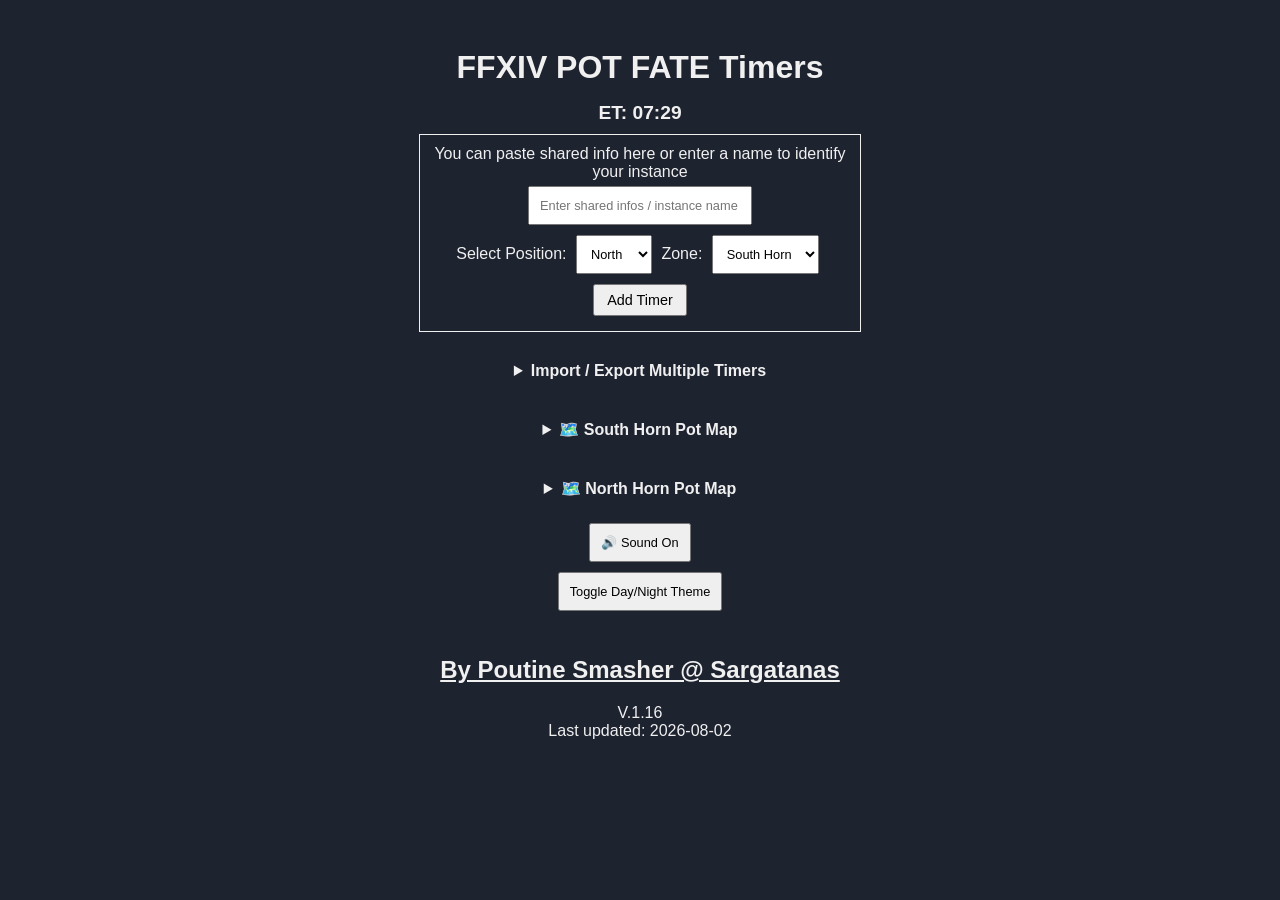
<file: index.html>
<!DOCTYPE html>
<html lang="en">

<head>
  <meta charset="UTF-8">
  <title>FFXIV POT FATE Timers</title>
  <link rel="icon" href="./favicon.ico" type="image/svg+xml">
  <link rel="stylesheet" href="index.css">
</head>

<body>
  <header>
    <h1>FFXIV POT FATE Timers</h1>
    <div id="eorzea-time">ET: 00:00</div>
  </header>

  <div class="input-container">
    <label for="instanceInput"> You can paste shared info here or enter a name to identify your instance </label>
    <br>
    <input type="text" class="instanceInput" id="instanceInput" placeholder="Enter shared infos / instance name">
    <div>
      <label for="positionInput">Select Position:</label>
      <select id="positionInput">
        <option>North</option>
        <option>South</option>
      </select>
      <label for="zoneInput">Zone:</label>
      <select id="zoneInput">
        <option>South Horn</option>
        <option>North Horn</option>
      </select>
    </div>

    <button onclick="addTimer()" style="padding:6px 12px;font-size:0.9rem;">Add Timer</button>
  </div>

  <div id="notification-popup" style="display:none;">
    <p id="notification-message"></p>
  </div>
  <details style="margin:10px 0;width:320px;display: flex;flex-direction: column;align-items: center;">
    <summary style="margin:10px 0;cursor:pointer;font-weight:bold;text-align: center;">Import / Export Multiple Timers
    </summary>
    <br>
    <div class="input-container" style="width: fit-content;">
      <textarea id="jsonArea"
        style="width: 700px; height:120px; background:var(--bg-color); color:var(--text-color); border:1px solid var(--text-color);"></textarea>
      <button onclick="exportToTextarea()">Export to Clipboard</button>
      <button onclick="importFromTextarea()">Import from Textarea</button>
    </div>
  </details>
  <div id="timers"></div>

<details id="southHornMap" style="margin:20px auto; max-width:820px;">
    <summary style="cursor:pointer;font-weight:bold;">
        🗺️ South Horn Pot Map
    </summary>

    <img
        src="./800px-South_Horn_Pot_Coffers_Color_Coded.jpg"
        alt="South Horn Pot Coffers"
        width="800"
        style="max-width:100%;height:auto;display:block;margin:10px auto;">

    <div style="text-align:center;">
        <a class="whiteLink"
           href="https://consolegameswiki.com/wiki/Persistent_Pot"
           target="_blank">
            Map source
        </a>
    </div>
</details>

<details id="northHornMap" style="margin:20px auto; max-width:820px;">
    <summary style="cursor:pointer;font-weight:bold;">
        🗺️ North Horn Pot Map
    </summary>

    <img
        src="./800px-North_Horn_Pot_Coffers.jpg"
        alt="North Horn Pot Coffers"
        width="800"
        style="max-width:100%;height:auto;display:block;margin:10px auto;">

    <div style="text-align:center;">
        <a class="whiteLink"
           href="https://consolegameswiki.com/wiki/Persistent_Pot"
           target="_blank">
            Map source
        </a>
    </div>
</details>

  <button id="muteToggle" onclick="toggleMute()">🔊 Sound On</button>
  <button id="themeToggle" onclick="toggleTheme()">Toggle Day/Night Theme</button>
  <script>
    const FATE_DURATION = 1800;
    let timers = {};
    let soundMuted = JSON.parse(localStorage.getItem('soundMuted') || 'false');

    function playAlertSound() {
      if (soundMuted) return;

      const ctx = new (window.AudioContext || window.webkitAudioContext)();
      const o = ctx.createOscillator();
      const g = ctx.createGain();

      o.type = 'sine';
      o.frequency.value = 880;
      o.connect(g);
      g.connect(ctx.destination);

      g.gain.setValueAtTime(0.25, ctx.currentTime);
      g.gain.exponentialRampToValueAtTime(0.001, ctx.currentTime + 0.6);

      o.start();
      o.stop(ctx.currentTime + 0.6);
    }

    function toggleMute() {
      soundMuted = !soundMuted;
      localStorage.setItem('soundMuted', JSON.stringify(soundMuted));
      document.getElementById('muteToggle').textContent =
        soundMuted ? '🔇 Sound Off' : '🔊 Sound On';
    }

    (function () {
      const btn = document.getElementById('muteToggle');
      if (btn) {
        btn.textContent = soundMuted ? '🔇 Sound Off' : '🔊 Sound On';
      }
    })();

    function updateEorzeaTime() {
      const now = Date.now();
      const eMillis = now * 20.5714285714;
      const e = new Date(eMillis);
      const h = String(e.getUTCHours()).padStart(2, '0');
      const m = String(e.getUTCMinutes()).padStart(2, '0');
      document.getElementById('eorzea-time').textContent = `ET: ${h}:${m}`;
    }
    setInterval(updateEorzeaTime, 1000);
    updateEorzeaTime();

    function formatTime(s) { return `${String(Math.floor(s / 60)).padStart(2, '0')}:${String(s % 60).padStart(2, '0')}`; }
    function positionLabel(p) { return p + " -"; }

    function saveTimers() {
      const out = {};
      for (const id in timers) {
        const t = timers[id];
        out[id] = {
          name: t.name,
          zone: t.zone,
          position: t.position,
          endTime: t.endTime || null,
          running: t.running
        };
      }
      localStorage.setItem("fateTimers", JSON.stringify(out));
    }

    function loadTimers() {
      const saved = localStorage.getItem("fateTimers");
      if (!saved) return;
      const data = JSON.parse(saved);
      for (const id in data) {
        const d = data[id];
        let remaining = FATE_DURATION;
        if (d.endTime && d.running) { remaining = Math.max(0, Math.floor((d.endTime - Date.now()) / 1000)); }
        createTimerElement(
          id,
          d.name,
          d.zone || "South Horn",
          d.position || "North",
          remaining,
          d.running
        );
      }
    }

    function updateDisplay(id) {
      const t = timers[id];
      const disp = document.getElementById(`display-${id}`);
      const box = document.getElementById(`timer-${id}`);
      if (!disp) return;
      disp.textContent =
        `${t.zone} • ${positionLabel(t.position)} ${formatTime(t.remaining)}`;
      if (t.remaining <= 300) box.classList.add("warning"); else box.classList.remove("warning");
    }

    function startTimer(id) {
      const t = timers[id];
      if (t.interval) clearInterval(t.interval);
      t.running = true;
      t.endTime = Date.now() + t.remaining * 1000;
      t.interval = setInterval(() => {
        t.remaining = Math.max(0, Math.floor((t.endTime - Date.now()) / 1000));
        updateDisplay(id);
        if (t.remaining <= 0) {
          clearInterval(t.interval);
          t.running = false;
          playAlertSound();
          showNotification(`Pots in ${t.position} "${t.name}" should have respawned!`);
          swapPosition(id, true);
          startNewCycle(id);
        }
        saveTimers();
      }, 1000);
      updateDisplay(id); saveTimers();
    }

    function stopTimer(id) {
      const t = timers[id];
      if (t.interval) clearInterval(t.interval);
      t.running = false;
      t.interval = null;
      t.endTime = null;
      saveTimers();
    }

    function adjustTimer(id, delta) {
      const t = timers[id];
      t.remaining = Math.max(0, t.remaining + delta);
      if (t.running) { t.endTime = Date.now() + t.remaining * 1000; }
      updateDisplay(id);
      saveTimers();
    }

    function startNewCycle(id) {
      const t = timers[id];
      t.remaining = FATE_DURATION;
      t.endTime = Date.now() + FATE_DURATION * 1000;
      t.running = true;
      updateDisplay(id);
      saveTimers();
      startTimer(id);
    }

    function swapPosition(id, save = true) {
      const t = timers[id];
      t.position = t.position === "North" ? "South" : "North";
      if (save) { updateDisplay(id); saveTimers(); }
    }

    function resetTimer(id) {
      const t = timers[id];
      clearInterval(t.interval);
      t.remaining = FATE_DURATION;
      t.endTime = null;
      t.running = false;
      updateDisplay(id);
      saveTimers();
      startTimer(id);
    }

    function deleteTimer(id) {
      const t = timers[id];
      clearInterval(t?.interval);
      delete timers[id];
      document.getElementById(`timer-${id}`)?.remove();
      saveTimers();
    }

    function renameTimer(id, n) { timers[id].name = n.trim(); saveTimers(); }

    function createTimerElement(id, name, zone, pos, remaining, run) {
      const box = document.createElement("div");
      box.className = "timer-container";
      box.id = `timer-${id}`;
      box.innerHTML = `
         <input class="timer-title" id="title-${id}" value="${name}" onchange="renameTimer('${id}',this.value)">
                 

         <div id="display-${id}" class="timer-display">${zone} • ${positionLabel(pos)} ${formatTime(remaining)}</div>
         <button onclick="startTimer('${id}')">Start</button>
         <button onclick="stopTimer('${id}')">Stop</button>
         <button onclick="resetTimer('${id}')">Reset</button><br>
         <button onclick="swapPosition('${id}')">Toggle Position</button>
         <button onclick="linkTimer('${id}')">Share Timer</button><br>
         <button onclick="adjustTimer('${id}',60)">+1 min</button>
         <button onclick="adjustTimer('${id}',-60)">-1 min</button><br>
         <button onclick="adjustTimer('${id}',5)">+5 sec</button>
         <button onclick="adjustTimer('${id}',-5)">-5 sec</button><br>
         <button onclick="deleteTimer('${id}')">Delete</button>
         `;

      document.getElementById("timers").appendChild(box);
      timers[id] = {
        name,
        zone,
        remaining,
        position: pos,
        interval: null,
        running: run,
        endTime: null
      };
      updateDisplay(id);
      if (run && remaining > 0) startTimer(id);
    }

    function linkTimer(id) {
      const t = timers[id];
      // Calculate the absolute timestamp in milliseconds
      const absoluteRespawnTime = Date.now() + (t.remaining * 1000);

      // Format: Instance Name | Position | Timestamp
      const message = `${t.name} | ${t.zone} | ${t.position} | ${absoluteRespawnTime}`;
      navigator.clipboard.writeText(message).then(() => {
        showNotification("Timer data copied to clipboard!");
      }).catch(err => {
        alert("Failed to copy: " + err);
      });
    }

    function addTimer() {
      let name = document.getElementById("instanceInput").value.trim();
      let pos = document.getElementById("positionInput").value;
      let zone = document.getElementById("zoneInput").value;
      let durationSeconds = FATE_DURATION;
      let shouldAutoStart = false;

      // Check if the input is a "Link" (contains the pipe '|' symbol)
      if (name.includes('|')) {
        const parts = name.split('|').map(p => p.trim());
        if (parts.length === 4) {
            name = parts[0];
            zone = parts[1];
            pos = parts[2];
            const endTime = parseInt(parts[3],10);

          const diff = Math.floor((endTime - Date.now()) / 1000);
          if (diff > 0) {
            durationSeconds = diff;
            shouldAutoStart = true;
          }
        }
      }

      if (!name) return alert("Please enter an instance name.");

      const id = "fate_" + Date.now();

      // Create the timer with the calculated duration
      createTimerElement(
          id,
          name,
          zone,
          pos,
          durationSeconds,
          shouldAutoStart
      );
      saveTimers();

      // Reset inputs
      document.getElementById("instanceInput").value = "";
    }

    function toggleTheme() {
      const t = document.body.className === "day" ? "" : "day";
      document.body.className = t;
      localStorage.setItem("theme", t);
    }
    (function () { const t = localStorage.getItem("theme"); if (t) document.body.className = t; })();

    function showNotification(msg) {
      const n = document.getElementById('notification-popup');
      const m = document.getElementById('notification-message');
      m.textContent = msg;
      n.style.display = 'block';
      setTimeout(() => n.style.opacity = '1', 10);
      setTimeout(() => {
        n.style.opacity = '0';
        setTimeout(() => n.style.display = 'none', 500);
      }, 3000);
    }

    function exportTimers() {
      const data = localStorage.getItem('fateTimers') || '{}';
      const blob = new Blob([data], { type: 'application/json' });
      const a = document.createElement('a');
      a.href = URL.createObjectURL(blob);
      a.download = 'fate_timers.json';
      a.click();
    }
    function importTimers(evt) {
      const file = evt.target.files[0];
      if (!file) return;
      const reader = new FileReader();
      reader.onload = e => {
        try {
          const json = JSON.parse(e.target.result);
          localStorage.setItem('fateTimers', JSON.stringify(json));
          location.reload();
        } catch (err) { alert('Invalid JSON: check if you copied correctly'); }
      };
      reader.readAsText(file);
    }
    function exportToTextarea() {
      document.getElementById('jsonArea').value = localStorage.getItem('fateTimers') || '{}';

      copyTextarea()
    }
    function importFromTextarea() {
      const text = document.getElementById('jsonArea').value.trim();
      try {
        const json = JSON.parse(text);
        localStorage.setItem('fateTimers', JSON.stringify(json));
        location.reload();
      } catch (e) { alert('Invalid JSON'); }
    }
    function copyTextarea() {
      const ta = document.getElementById('jsonArea');
      ta.select();
      document.execCommand('copy');
      alert('Exported to clipboard, now just paste it in chat');
    }
    loadTimers();
  </script>
  <footer style="margin-top:20px; text-align:center;">

    <a href="https://lalachievements.com/char/3357657/" target="_blank" rel="noopener"
      style="color:var(--text-color); font-weight:bold;">
      <h2>By Poutine Smasher @ Sargatanas</h2>
    </a>
    V.1.16
    <br>
    Last updated: 2026-08-02
  </footer>
</body>

</html>
</file>
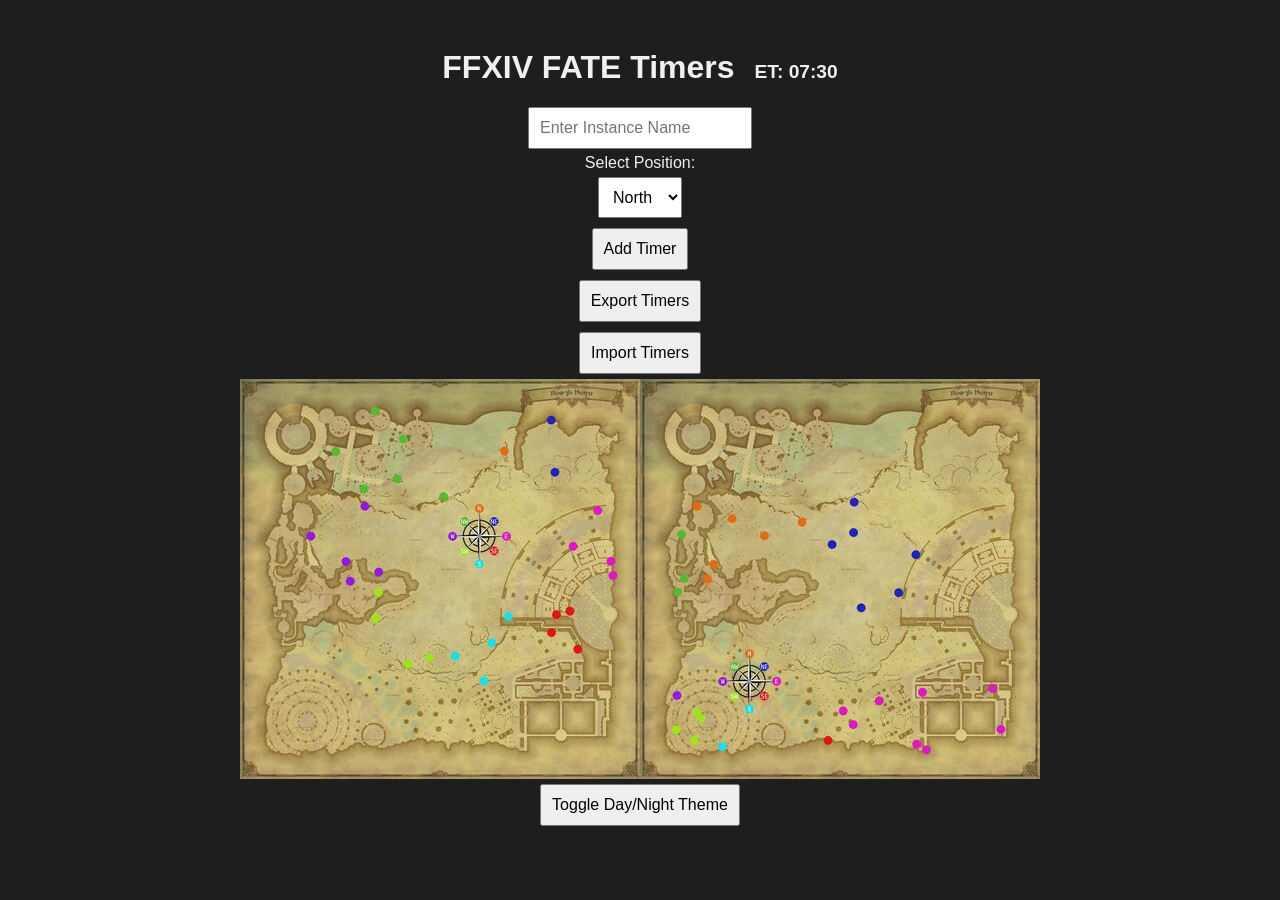
<file: fate_timer.html>
<!-- 
  Poutine Smasher @ Sargatanas 
  https://lalachievements.com/char/3357657/
-->
<!DOCTYPE html>
<html lang="en">
<head>
  <meta charset="UTF-8">
  <title>FFXIV FATE Timers</title>
  <style>
    :root {
      --bg-color: #1e1e1e;
      --text-color: #f0f0f0;
    }
    body.day {
      --bg-color: #ffffff;
      --text-color: #000000;
    }
    body {
      background-color: var(--bg-color);
      color: var(--text-color);
      font-family: Arial, sans-serif;
      display: flex;
      flex-direction: column;
      align-items: center;
      padding: 20px;
    }
    header {
      display: flex;
      justify-content: center;
      align-items: baseline;
      gap: 20px;
    }
    h1 {
      margin-bottom: 0.5em;
    }
    #eorzea-time {
      font-size: 1.2rem;
      font-weight: bold;
      color: var(--text-color);
    }
    input, button, select {
      padding: 10px;
      margin: 5px;
      font-size: 1rem;
    }
    .timer-container {
      border: 1px solid var(--text-color);
      padding: 10px;
      margin: 10px 0;
      width: 320px;
      text-align: center;
      transition: all 0.3s ease;
    }
    .timer-container.warning {
      border: 2px solid red;
      box-shadow: 0 0 10px red;
      background-color: rgba(255, 0, 0, 0.1);
    }
    .timer-title {
      font-size: 1rem;
      width: 90%;
      text-align: center;
      margin-bottom: 5px;
      border: none;
      background: transparent;
      color: var(--text-color);
      font-weight: bold;
    }
    .timer-title:focus {
      outline: none;
      background: rgba(255, 255, 255, 0.05);
    }
    .timer-display {
      font-size: 1.5rem;
      margin: 10px 0;
    }
    #timers {
      display: flex;
      flex-direction: row;
      flex-wrap: wrap;
      justify-content: center;
    }
    #notification-popup {
      position: fixed;
      bottom: 20px;
      right: 20px;
      background-color: #333;
      color: white;
      padding: 15px 25px;
      border-radius: 5px;
      box-shadow: 0 4px 8px rgba(0,0,0,0.2);
      z-index: 1000;
      opacity: 0;
      transition: opacity 0.5s ease-in-out;
    }
  </style>
</head>
<body>
  <header>
    <h1>FFXIV FATE Timers</h1>
    <div id="eorzea-time">ET: 00:00</div>
  </header>

  <input type="text" id="instanceInput" placeholder="Enter Instance Name">
  <label for="positionInput">Select Position:</label>
  <select id="positionInput"><option>North</option><option>South</option></select>
  <div id="notification-popup" style="display:none;"><p id="notification-message"></p></div>
  <button onclick="addTimer()">Add Timer</button></button>
  <button onclick="exportTimers()">Export Timers</button>
  <button onclick="document.getElementById('importFile').click()">Import Timers</button>
  <input type="file" id="importFile" style="display:none" accept="application/json" onchange="importTimers(event)"></button>
  <div id="timers"></div>
  <img alt="South Horn Pot Coffers Color Coded.jpg"
    src=".\800px-South_Horn_Pot_Coffers_Color_Coded.jpg" decoding="async" width="800"
    height="400" data-file-width="2048" data-file-height="1024">
  <button id="themeToggle" onclick="toggleTheme()">Toggle Day/Night Theme</button>

<script>
const FATE_DURATION = 1800;
let timers = {};

function updateEorzeaTime() {
  const now = Date.now();
  const eMillis = now * 20.5714285714;
  const e = new Date(eMillis);
  const h = String(e.getUTCHours()).padStart(2,'0');
  const m = String(e.getUTCMinutes()).padStart(2,'0');
  document.getElementById('eorzea-time').textContent = `ET: ${h}:${m}`;
}
setInterval(updateEorzeaTime,1000);
updateEorzeaTime();

function formatTime(s){return `${String(Math.floor(s/60)).padStart(2,'0')}:${String(s%60).padStart(2,'0')}`;}
function positionLabel(p){return p+" in";}

function saveTimers(){
  const out={};
  for(const id in timers){
    const t=timers[id];
    out[id]={name:t.name,position:t.position,endTime:t.endTime||null,running:t.running};
  }
  localStorage.setItem("fateTimers",JSON.stringify(out));
}

function loadTimers(){
  const saved=localStorage.getItem("fateTimers");
  if(!saved) return;
  const data=JSON.parse(saved);
  for(const id in data){
    const d=data[id];
    let remaining=FATE_DURATION;
    if(d.endTime && d.running){remaining=Math.max(0,Math.floor((d.endTime-Date.now())/1000));}
    createTimerElement(id,d.name,d.position||"North",remaining,d.running);
  }
}

function updateDisplay(id){
  const t=timers[id];
  const disp=document.getElementById(`display-${id}`);
  const box=document.getElementById(`timer-${id}`);
  if(!disp) return;
  disp.textContent = positionLabel(t.position)+" "+formatTime(t.remaining);
  if(t.remaining<=300) box.classList.add("warning"); else box.classList.remove("warning");
}

function startTimer(id){
  const t=timers[id];
  if(t.interval) clearInterval(t.interval);
  t.running=true;
  t.endTime=Date.now()+t.remaining*1000;
  t.interval=setInterval(()=>{
    t.remaining=Math.max(0,Math.floor((t.endTime-Date.now())/1000));
    updateDisplay(id);
    if(t.remaining<=0){
      clearInterval(t.interval);
      t.running=false;
      swapPosition(id,false);
      showNotification(`Pots in ${t.position} "${t.name}" should have respawned!`);
      startNewCycle(id);
    }
    saveTimers();
  },1000);
  updateDisplay(id); saveTimers();
}

function stopTimer(id){
  const t=timers[id];
  if(t.interval) clearInterval(t.interval);
  t.running=false;
  t.interval=null;
  t.endTime=null;
  saveTimers();
}

function adjustTimer(id,delta){
  const t=timers[id];
  t.remaining=Math.max(0,t.remaining+delta);
  if(t.running){t.endTime=Date.now()+t.remaining*1000;}
  updateDisplay(id);
  saveTimers();
}

function startNewCycle(id){
  const t=timers[id];
  t.remaining=FATE_DURATION;
  t.endTime=Date.now()+FATE_DURATION*1000;
  t.running=true;
  updateDisplay(id);
  saveTimers();
  startTimer(id);
}

function swapPosition(id,save=true){
  const t=timers[id];
  t.position = t.position==="North"?"South":"North";
  if(save){updateDisplay(id); saveTimers();}
}

function resetTimer(id){
  const t=timers[id];
  clearInterval(t.interval);
  t.remaining=FATE_DURATION;
  t.endTime=null;
  t.running=false;
  updateDisplay(id);
  saveTimers();
  startTimer(id);
}

function deleteTimer(id){
  const t=timers[id];
  clearInterval(t?.interval);
  delete timers[id];
  document.getElementById(`timer-${id}`)?.remove();
  saveTimers();
}

function renameTimer(id,n){timers[id].name=n.trim(); saveTimers();}

function createTimerElement(id,name,pos,remaining,run){
  const box=document.createElement("div");
  box.className="timer-container";
  box.id=`timer-${id}`;
  box.innerHTML=`
    <input class="timer-title" id="title-${id}" value="${name}" onchange="renameTimer('${id}',this.value)">
    <div id="display-${id}" class="timer-display">${positionLabel(pos)} ${formatTime(remaining)}</div>
    <button onclick="startTimer('${id}')">Start</button>
    <button onclick="stopTimer('${id}')">Stop</button>
    <button onclick="swapPosition('${id}')">Toggle</button>
    <button onclick="resetTimer('${id}')">Reset</button>
    <button onclick="deleteTimer('${id}')">Delete</button><br>
    <button onclick="adjustTimer('${id}',60)">+1 min</button>
    <button onclick="adjustTimer('${id}',-60)">-1 min</button>
  `;

  document.getElementById("timers").appendChild(box);
  timers[id]={name,remaining,position:pos,interval:null,running:run,endTime:null};
  updateDisplay(id);
  if(run && remaining>0) startTimer(id);
}

function addTimer(){
  const name=document.getElementById("instanceInput").value.trim();
  const pos=document.getElementById("positionInput").value;
  if(!name) return alert("Please enter an instance name.");
  const id="fate_"+Date.now();
  createTimerElement(id,name,pos,FATE_DURATION,false);
  saveTimers();
  document.getElementById("instanceInput").value="";
}

function toggleTheme(){
  const t=document.body.className==="day"?"":"day";
  document.body.className=t;
  localStorage.setItem("theme",t);
}
(function(){const t=localStorage.getItem("theme"); if(t) document.body.className=t;})();

function showNotification(msg){
  const n=document.getElementById('notification-popup');
  const m=document.getElementById('notification-message');
  m.textContent=msg;
  n.style.display='block';
  setTimeout(()=>n.style.opacity='1',10);
  setTimeout(()=>{
    n.style.opacity='0';
    setTimeout(()=>n.style.display='none',500);
  },3000);
}

function exportTimers(){
  const data = localStorage.getItem('fateTimers') || '{}';
  const blob = new Blob([data],{type:'application/json'});
  const a=document.createElement('a');
  a.href=URL.createObjectURL(blob);
  a.download='fate_timers.json';
  a.click();
}
function importTimers(evt){
  const file=evt.target.files[0];
  if(!file) return;
  const reader=new FileReader();
  reader.onload=e=>{
    try{
      const json=JSON.parse(e.target.result);
      localStorage.setItem('fateTimers',JSON.stringify(json));
      location.reload();
    }catch(err){alert('Invalid JSON file');}
  };
  reader.readAsText(file);
}
loadTimers();
</script>
</body>
</html>
</file>
<file: index.css>
:root {
    --bg-color: #1e2330;
    --text-color: #f0f0f0;
}

body.day {
    --bg-color: #ffffff;
    --text-color: #000000;
}

body {
    background-color: var(--bg-color);
    color: var(--text-color);
    font-family: Roboto, sans-serif;
    display: flex;
    flex-direction: column;
    align-items: center;
    padding: 20px;
}

header {
    display: flex;
    justify-content: center;
    align-items: center;
    flex-direction: column;
}

h1 {
    margin-bottom: 0.5em;
}

#eorzea-time {
    font-size: 1.2rem;
    font-weight: bold;
    color: var(--text-color);
}

input,
button,
select {
    padding: 10px;
    margin: 5px;
    font-size: .8rem;
}

.timer-container,
.input-container {
    border: 1px solid var(--text-color);
    padding: 10px;
    margin: 10px 0;
    width: 420px;
    text-align: center;
    transition: all 0.3s ease;
}

.instanceInput, .timestampInput {
    width: 200px;
}

.timer-container.warning {
    border: 2px solid red;
    box-shadow: 0 0 10px red;
    background-color: rgba(255, 0, 0, 0.1);
}

.timer-title {
    font-size: 1rem;
    width: 90%;
    text-align: center;
    margin-bottom: 5px;
    border: none;
    background: transparent;
    color: var(--text-color);
    font-weight: bold;
}

.timer-title:focus {
    outline: none;
    background: rgba(255, 255, 255, 0.05);
}

.timer-display {
    font-size: 1.5rem;
    margin: 10px 0;
}

#timers {
    display: flex;
    flex-direction: row;
    flex-wrap: wrap;
    justify-content: center;
}

#notification-popup {
    position: fixed;
    bottom: 20px;
    right: 20px;
    background-color: #333;
    color: white;
    padding: 15px 25px;
    border-radius: 5px;
    box-shadow: 0 4px 8px rgba(0, 0, 0, 0.2);
    z-index: 1000;
    opacity: 0;
    transition: opacity 0.5s ease-in-out;
}

.whiteLink {
    color: white;
}
</file>
